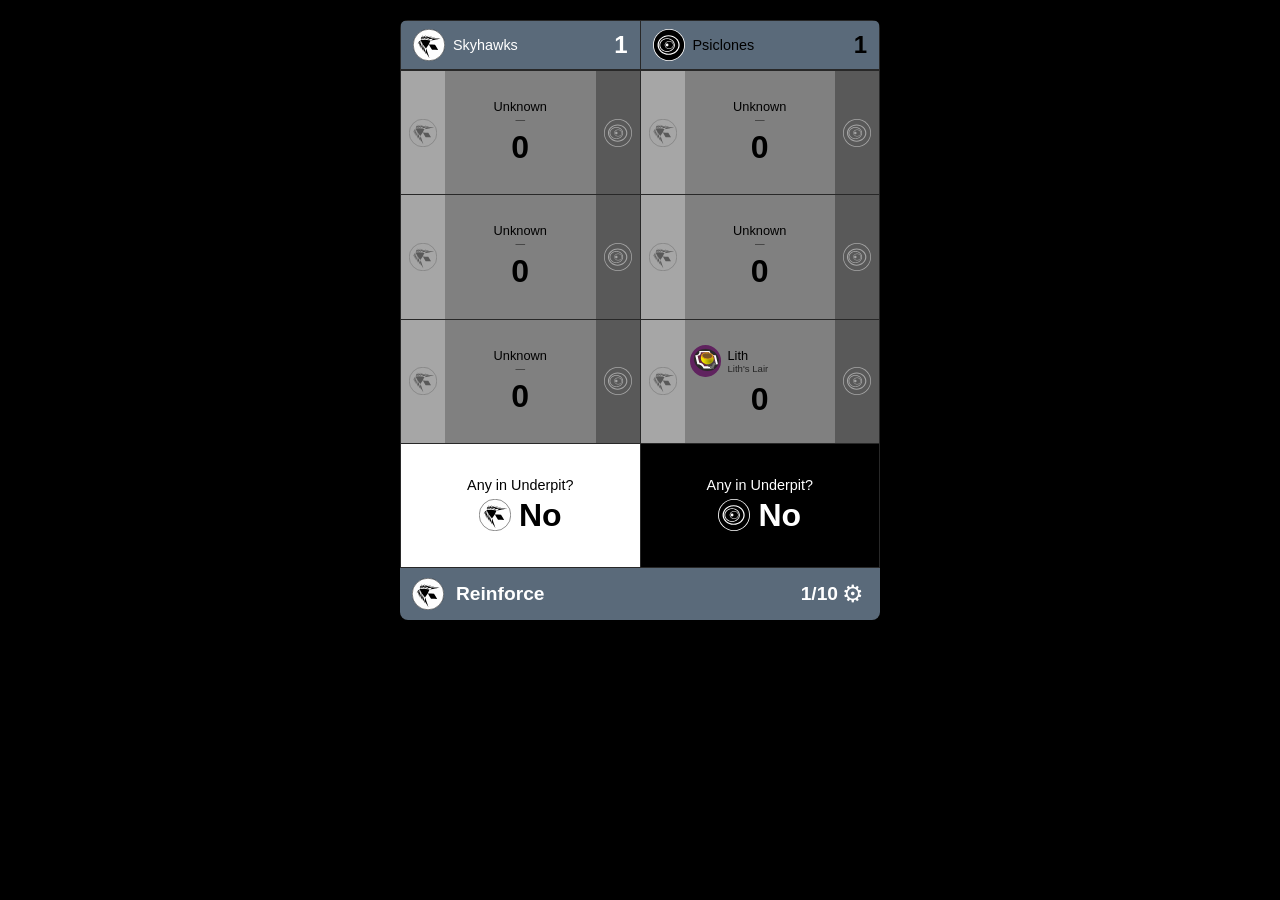
<file: web/worldspanner.html>
<!DOCTYPE html>
<html lang="en">
<head>
  <meta charset="UTF-8">
  <meta name="viewport" content="width=device-width, initial-scale=1.0">
  <title>Worldspanner</title>
  <link rel="icon" href="[data-uri]">
  <meta name="theme-color" content="#404040">
  <style>
*{box-sizing:border-box;margin:0;padding:0}.faction-header,.faction-logo,.faction-option,.slot-location,.slot-name,.tow-btn{cursor:pointer}.faction-header .faction-logo[src*=lith],.faction-info .slot-location,.faction-info .slot-name,.milestone,.scoreboard-cell,.scoreboard-name,.scoreboard-score,.slot-value{cursor:default}.amaze-logo{height:1.5rem;width:auto;object-fit:contain}:root{--bg-dark:#000;--bg-grey:#808080;--bg-white:#fff;--bg-blue-grey:#5a6a7a;--header-bg:#404040;--grid-line:#282828;--text-white:#fff;--text-black:#000;--btn-white:#fff;--btn-black:#000;--highlight:#ffff00}body,html{height:100%;font-family:-apple-system,BlinkMacSystemFont,'Segoe UI',Roboto,sans-serif;background:var(--bg-dark);color:var(--text-white);overflow:hidden;touch-action:manipulation}.app{display:flex;flex-direction:column;height:100%;max-width:480px;margin:0 auto}.header{display:flex;justify-content:space-between;align-items:center;padding:8px 12px;background:var(--bg-blue-grey);min-height:48px;cursor:pointer;flex-shrink:0;position:relative;z-index:1}.header-clickable{display:flex;align-items:center;gap:12px;flex:1;cursor:pointer;min-height:32px}.team-icon{width:32px;height:32px;object-fit:contain}.phase-name{font-size:1.2rem;font-weight:600}.round-display{font-size:1.2rem;font-weight:600;margin-left:auto}.settings-btn{background:0 0;border:none;color:inherit;font-size:1.5rem;cursor:pointer;padding:4px}.scoreboard{display:grid;grid-template-columns:1fr 1fr;gap:1px;background:var(--grid-line);padding:1px;flex-shrink:0}.grid{flex:1;display:grid;grid-template-columns:1fr 1fr;grid-template-rows:repeat(4,1fr);gap:1px;background:var(--grid-line);padding:1px;min-height:0;overflow:hidden}.slot{display:flex;flex-direction:column;align-items:center;justify-content:center;position:relative;padding:8px 4px;min-height:80px}.slot:has(.faction-logo) .faction-header{align-self:flex-start;margin-left:45px}.slot-name{font-size:.9rem;font-weight:500;text-align:center;cursor:pointer}.dropdown-arrow{font-size:.6rem;color:#999;margin-left:2px}.slot-location{font-size:.65rem;opacity:.7;text-align:center}.faction-header{display:flex;align-items:center;gap:6px}.faction-logo{height:32px;width:auto;object-fit:contain}.faction-info{display:flex;flex-direction:column;align-items:flex-start;text-align:left}.faction-info .slot-name{font-size:.8rem;text-align:left}.faction-info .slot-name .dropdown-arrow{display:none}.faction-info .slot-location{font-size:.6rem;text-align:left}.faction-header:not(:has(.faction-logo)){justify-content:center}.faction-header:not(:has(.faction-logo)) .faction-info{align-items:center;text-align:center}.faction-header:not(:has(.faction-logo)) .slot-location,.faction-header:not(:has(.faction-logo)) .slot-name{text-align:center}.milestone{position:absolute;bottom:8px;right:20%;width:20px;height:20px;background:#d4af37;color:#000;font-size:.75rem;font-weight:700;border-radius:50%;display:flex;align-items:center;justify-content:center}.milestone-left{right:auto;left:20%}.slot-value{font-size:2rem;font-weight:700;margin-top:4px}.grid-5-rows .slot{padding:4px 4px;min-height:60px}.grid-5-rows .slot-name{font-size:.8rem}.grid-5-rows .slot-location{font-size:.6rem}.grid-5-rows .slot-value{font-size:1.6rem;margin-top:2px}.grid-6-rows .slot{padding:2px 4px;min-height:50px}.grid-6-rows .slot-name{font-size:.75rem}.grid-6-rows .slot-location{font-size:.55rem}.grid-6-rows .slot-value{font-size:1.4rem;margin-top:1px}.tow-buttons{position:absolute;top:0;bottom:0;left:0;right:0;display:flex;pointer-events:none}.tow-btn{flex:0 0 44px;display:flex;align-items:center;justify-content:center;cursor:pointer;pointer-events:auto;border:none;opacity:.3}.tow-btn img{width:28px;height:28px;object-fit:contain}.tow-btn:hover{opacity:.5}.tow-btn:active{opacity:.6}.tow-btn-white{background:var(--btn-white);color:var(--text-black)}.tow-btn-black{background:var(--btn-black);color:var(--text-white);margin-left:auto}.slot-toggle{cursor:pointer}.slot-neutral{background:var(--bg-grey);color:var(--text-black)}.slot-black{background:var(--bg-dark);color:var(--text-white)}.slot-white{background:var(--bg-white);color:var(--text-black)}.slot-blank{background:var(--bg-grey)}.underpit-value{display:flex;align-items:center;gap:8px;font-size:2rem;font-weight:700;margin-top:4px}.underpit-icon{width:32px;height:32px}.modal{display:none;position:fixed;top:0;left:0;right:0;bottom:0;background:rgba(0,0,0,.8);align-items:center;justify-content:center;z-index:100}.modal.open{display:flex}.modal-content{background:#222;padding:20px;border-radius:8px;min-width:280px;max-width:90%}.modal-content h2{margin-bottom:16px;text-align:center}.setting-row{display:flex;justify-content:space-between;align-items:center;margin-bottom:12px}.setting-row label{font-size:1rem}.setting-row select{padding:8px;font-size:1rem;border-radius:4px;min-width:120px}.modal-buttons{display:flex;gap:12px;margin-top:20px}.modal-buttons button{flex:1;padding:12px;font-size:1rem;border:none;border-radius:4px;cursor:pointer}#new-game-btn{background:#c00;color:#fff}#close-faction-btn,#close-settings-btn{background:#444;color:#fff}.faction-list{display:flex;flex-direction:column;gap:8px;margin-bottom:16px}.faction-option{display:flex;align-items:center;gap:10px;padding:12px;background:#333;border-radius:4px;cursor:pointer;text-align:left}.faction-option-logo{height:32px;width:auto;object-fit:contain}.faction-option-info{display:flex;flex-direction:column}.faction-option:hover{background:#444}.faction-option .location{font-size:.8rem;opacity:.7}.header-selected{outline:3px solid var(--highlight);outline-offset:-3px}.slot-selected{outline:3px solid var(--highlight);outline-offset:-3px}.scoreboard-cell{display:flex;align-items:center;gap:8px;padding:8px 12px;background:var(--bg-blue-grey)}.scoreboard-cell.skyhawks{color:var(--text-white)}.scoreboard-cell.psiclones{color:var(--text-black)}.scoreboard-icon{width:32px;height:32px;object-fit:contain}.scoreboard-name{font-size:.9rem;font-weight:500}.scoreboard-score{font-size:1.5rem;font-weight:700;margin-left:auto}.map-view{display:none;flex-direction:column;background:var(--bg-dark)}.map-view.active{display:flex}.map-header{display:flex;justify-content:space-between;align-items:center;padding:8px 12px;background:var(--header-bg);color:var(--text-white)}.map-header h2{font-size:1rem;margin:0}.map-back-btn,.map-shuffle-btn{padding:8px 12px;border:none;border-radius:4px;font-size:.9rem;cursor:pointer;min-width:44px;min-height:44px}.map-back-btn{background:var(--bg-grey);color:var(--text-white)}.map-shuffle-btn{background:var(--btn-white);color:var(--text-black)}.map-container{flex:0 0 auto;position:relative;display:flex;justify-content:center;align-items:center;padding:8px}.map-svg-wrapper{max-width:100%;max-height:100%;display:flex;justify-content:center;align-items:center}.map-svg-wrapper svg{max-width:100%;max-height:100%}.map-markers{position:absolute;top:0;left:0;width:100%;height:100%;pointer-events:none}.platter-marker{position:absolute;pointer-events:none}.map-legend{flex:0 0 auto;padding:8px 12px;background:var(--bg-grey);color:var(--text-white);font-size:.75rem}.legend-section{margin-bottom:8px}.legend-section h3{font-size:.8rem;margin:0 0 4px 0;color:#ccc}.legend-grid{display:grid;grid-template-columns:repeat(3,1fr);gap:4px}.legend-item{display:flex;align-items:center;gap:4px;padding:2px 4px;background:rgba(255,255,255,.1);border-radius:2px}.legend-key{font-weight:700;min-width:20px}body.map-active .grid,body.map-active .header,body.map-active .scoreboard{display:none}body.map-active .app{height:auto;max-height:none}body.map-active .map-view{display:flex}.setting-btn{width:100%;padding:10px;border:none;border-radius:4px;background:var(--btn-white);color:var(--text-black);font-size:.9rem;cursor:pointer}#view-map-row{display:none}body[data-faction-count="5"] #view-map-row{display:block}@media (min-width:480px){.app{margin-top:20px;border-radius:8px;overflow:hidden;box-shadow:0 4px 20px rgba(0,0,0,.5);height:calc(100% - 40px);max-height:600px}}
  </style>
</head>
<body>
  <div class="app">
    <div class="scoreboard" id="scoreboard"></div>

    <main class="grid" id="grid"></main>

    <header class="header" id="header">
      <div class="header-clickable" id="header-clickable" title="Click to advance phase">
        <img class="team-icon" id="team-icon" src="[data-uri]" alt="Team">
        <span class="phase-name" id="phase-name">Reinforce</span>
        <span class="round-display" id="round-display">1/10</span>
      </div>
      <button class="settings-btn" id="settings-btn" title="Open settings">⚙</button>
    </header>

    <div class="modal" id="settings-modal">
      <div class="modal-content">
        <h2>Settings</h2>
        <div class="setting-row">
          <label for="phase-select">Phase:</label>
          <select id="phase-select"></select>
        </div>
        <div class="setting-row">
          <label for="round-select">Round:</label>
          <select id="round-select"></select>
        </div>
        <div class="setting-row">
          <label for="end-round-select">End Round:</label>
          <select id="end-round-select"></select>
        </div>
        <div class="setting-row">
          <label for="faction-count-select">Factions:</label>
          <select id="faction-count-select"></select>
        </div>
        <div class="setting-row">
          <label for="hide-underpit-icons">Hide Underpit Icons:</label>
          <input type="checkbox" id="hide-underpit-icons">
        </div>
        <div class="setting-row">
          <label for="hide-faction-logos">Hide Faction Logos:</label>
          <input type="checkbox" id="hide-faction-logos">
        </div>
        <div class="setting-row" id="view-map-row">
          <button id="view-map-btn" class="setting-btn">View Map</button>
        </div>
        <div class="modal-buttons">
          <button id="new-game-btn">New Game</button>
          <button id="close-settings-btn">Close</button>
        </div>
      </div>
    </div>

    <div class="modal" id="faction-modal">
      <div class="modal-content">
        <h2>Select Faction</h2>
        <div class="faction-list" id="faction-list"></div>
        <button id="close-faction-btn">Cancel</button>
      </div>
    </div>

    <div class="map-view" id="map-view">
      <div class="map-header">
        <button class="map-back-btn" id="map-back-btn">← Back</button>
        <h2>Random Map</h2>
        <button class="map-shuffle-btn" id="map-shuffle-btn">Shuffle</button>
      </div>
      <div class="map-container" id="map-container">
        <div class="map-svg-wrapper" id="map-svg-wrapper">

<svg
   width="101.07923mm"
   height="93.032768mm"
   viewBox="0 0 101.07923 93.032768"
   version="1.1"
   id="svg1"
   xml:space="preserve"
   xmlns="http://www.w3.org/2000/svg"
   xmlns:svg="http://www.w3.org/2000/svg"><defs
     id="defs1" /><g
     id="layer2"
     style="opacity:1"
     transform="translate(-52.646706,-38.437072)"><g
       id="g1522"
       transform="translate(-59.968992,19.333374)"><g
         id="g1521"><path
           id="path1359"
           style="fill:#2ca02c;fill-opacity:1;stroke:#214700;stroke-width:0.512056;stroke-linecap:round;stroke-dasharray:none;stroke-opacity:1"
           d="m 160.5135,29.067961 -1.41956,2.446879 0.0103,0.01809 -2.74919,-0.0062 -1.41955,2.447396 1.40818,2.45153 -1.06143,1.829862 -2.74712,-0.0062 -0.005,0.0093 -1.40921,-2.45308 1.41386,-2.438095 -1.40921,-2.45308 -2.82929,-0.0057 -1.41955,2.446879 -2.82877,-0.0062 -1.41955,2.447396 1.40922,2.45308 h 0.0207 l -1.37976,2.377632 1.40973,2.453081 2.82722,0.0062 1.39785,2.432926 h 0.0346 l -1.4149,2.438611 0.005,0.0093 -2.82877,-0.0062 -1.40457,-2.443779 -2.82876,-0.0062 -1.41956,2.447396 1.4087,2.45308 -1.41955,2.446879 1.40974,2.45308 2.82876,0.0057 0.0103,-0.01757 1.36942,2.383834 2.82929,0.0057 1.41903,-2.445329 2.23501,0.0047 1.04696,1.822111 h 0.0103 l -1.41955,2.446879 -2.81844,-0.0057 -1.42006,2.446879 1.40973,2.45308 2.82877,0.0062 1.40921,2.453081 2.82929,0.0057 1.41955,-2.446879 -0.0103,-0.01809 2.74919,0.0062 1.41955,-2.447396 -1.40818,-2.451529 1.06143,-1.829863 2.74764,0.0062 0.005,-0.0093 1.40921,2.453081 -1.41438,2.438094 1.40922,2.45308 2.82928,0.0057 1.41955,-2.446879 2.82929,0.0062 1.41955,-2.447396 -1.40922,-2.453081 h -0.0212 l 1.38028,-2.377632 -1.40973,-2.45308 -2.82722,-0.0062 -1.39785,-2.432926 h -0.0351 l 1.4149,-2.438611 -0.005,-0.0093 2.82877,0.0062 1.40456,2.443778 2.82929,0.0062 1.41955,-2.447396 -1.40922,-2.45308 1.41955,-2.446879 -1.40921,-2.45308 -2.82929,-0.0057 -0.0103,0.01757 -1.36891,-2.383833 -2.82929,-0.0057 -1.41903,2.445329 -2.23552,-0.0047 -1.04697,-1.822111 h -0.0103 l 1.41955,-2.446879 2.81843,0.0057 1.42007,-2.446879 -1.40974,-2.45308 -2.82876,-0.0062 -1.40922,-2.45308 z" /><path
           id="path1511"
           style="fill:#2ca02c;fill-opacity:1;stroke:#214700;stroke-width:0.512056;stroke-linecap:round;stroke-dasharray:none;stroke-opacity:1"
           d="m 127.01672,90.147242 2.82883,0.006 0.0105,-0.0179 1.36923,2.38398 2.82928,0.006 1.41896,-2.44531 2.11542,0.004 1.36819,2.38218 0.0108,-7e-4 -1.41971,2.44702 -2.81838,-0.005 -1.4198,2.44696 1.4097,2.453085 2.82884,0.006 1.40902,2.452893 2.82928,0.006 1.41971,-2.447023 -0.0103,-0.0179 2.74898,0.006 1.41984,-2.447235 -1.40825,-2.451539 1.40815,-2.426991 -0.0173,-0.03 2.81935,0.006 0.005,-0.009 1.40919,2.45279 -1.41453,2.43804 1.40902,2.452865 2.82928,0.006 1.42045,-2.446294 2.82884,0.006 1.41985,-2.44724 -1.40919,-2.45278 -0.0204,-1.11e-4 1.37978,-2.377849 -1.40945,-2.453232 -2.82723,-0.006 -1.11317,-1.93808 1.05419,-1.81792 -0.005,-0.009 2.82884,0.006 1.40402,2.443839 2.82909,0.006 1.41985,-2.447239 -1.40919,-2.45279 1.41971,-2.44701 -1.40945,-2.45324 -2.82884,-0.006 -0.0105,0.0179 -1.36939,-2.38386 -2.82929,-0.006 -1.41879,2.4454 -2.11541,-0.004 -1.36863,-2.38253 -0.0103,-1.7e-4 1.41972,-2.44702 2.81864,0.006 1.41972,-2.447017 -1.40945,-2.453232 -2.82883,-0.0059 -1.40945,-2.453236 -2.82929,-0.0057 -1.4198,2.446971 0.0106,0.01836 -2.74923,-0.0065 -1.41958,2.447387 1.40841,2.451447 -1.40806,2.42703 0.0176,0.0304 -2.81935,-0.006 -0.005,0.009 -1.40918,-2.45279 1.41409,-2.438276 -1.40945,-2.453236 -2.82928,-0.0057 -1.41981,2.446971 -2.82883,-0.0059 -1.4198,2.446961 1.40971,2.45309 0.0204,10e-5 -1.38,2.37742 1.40971,2.45309 2.82723,0.006 1.11369,1.93837 -1.05455,1.81773 0.005,0.009 -2.82883,-0.006 -1.40428,-2.44368 -2.8291,-0.006 -1.41958,2.4474 1.40901,2.45287 -1.41981,2.44697 z" /><path
           id="path1517"
           style="fill:#2ca02c;fill-opacity:1;stroke:#214700;stroke-width:0.512056;stroke-linecap:round;stroke-dasharray:none;stroke-opacity:1"
           d="m 178.6773,95.522544 1.41961,-2.44684 -0.0102,-0.018 2.7492,0.006 1.41984,-2.44723 -1.40822,-2.45151 1.06118,-1.83002 2.74712,0.006 0.005,-0.01 1.40932,2.45302 -1.41352,2.4383 1.40923,2.45306 2.82929,0.006 1.41962,-2.44686 2.82877,0.006 1.41984,-2.44723 -1.40933,-2.45301 -0.0207,-3e-5 1.37969,-2.37769 -1.40946,-2.45323 -2.82722,-0.006 -1.39776,-2.43299 -0.0346,-1e-5 1.41487,-2.43863 -0.005,-0.009 2.82877,0.006 1.40414,2.44403 2.82876,0.006 1.41984,-2.44723 -1.40834,-2.4533 1.41961,-2.44684 -1.40944,-2.45324 -2.82876,-0.006 -0.0103,0.0176 -1.36939,-2.38385 -2.82928,-0.006 -1.41881,2.44545 -2.23501,-0.005 -1.04727,-1.82192 -0.0103,-1.7e-4 1.41962,-2.44685 2.81844,0.006 1.41974,-2.44707 -1.40945,-2.45324 -2.82877,-0.006 -1.40932,-2.453014 -2.82929,-0.006 -1.41962,2.446845 0.0102,0.0181 -2.74918,-0.006 -1.41984,2.44724 1.40838,2.45141 -1.06116,1.83 -2.74765,-0.006 -0.005,0.009 -1.40932,-2.45302 1.41452,-2.43801 -1.40932,-2.453026 -2.82929,-0.006 -1.41953,2.446894 -2.82929,-0.006 -1.41958,2.44739 1.40924,2.45306 h 0.0212 l -1.38024,2.37765 1.40971,2.45308 2.82723,0.006 1.39784,2.43293 0.0351,-4e-5 -1.41487,2.43863 0.005,0.009 -2.82877,-0.006 -1.40457,-2.44378 -2.82929,-0.006 -1.41958,2.44739 1.40923,2.45307 -1.41961,2.44684 1.40924,2.45307 2.82929,0.006 0.0103,-0.0176 1.3689,2.38383 2.82929,0.006 1.41882,-2.44546 2.23552,0.005 1.04692,1.82213 0.0103,1.7e-4 -1.41961,2.44684 -2.81843,-0.006 -1.41975,2.44707 1.40972,2.45309 2.82876,0.006 1.40923,2.45308 z" /></g><g
         id="g1520"
         style="stroke:#1a4119;stroke-opacity:1"><path
           id="path1344"
           style="fill:#7a4d30;fill-opacity:1;stroke:#1a4119;stroke-width:0.512056;stroke-linecap:round;stroke-dasharray:none;stroke-opacity:1"
           d="m 143.65426,19.36007 -1.41989,2.447294 1.40954,2.452838 2.82906,0.0059 0.003,-0.0059 1.39697,2.431402 -1.40732,2.425119 1.40954,2.453207 2.82906,0.0059 0.0196,-0.034 1.38219,2.405163 -1.40695,2.425489 1.40954,2.453207 2.82906,0.0059 1.41989,-2.447294 -1.40363,-2.443229 1.38182,-2.38151 0.006,0.01035 2.82943,0.0059 1.41952,-2.446925 -1.40363,-2.443228 1.40733,-2.425489 2.81169,0.0059 1.41989,-2.446924 -1.40954,-2.453207 -2.82906,-0.0059 -1.41989,2.447294 -2.81169,-0.0059 -0.003,0.0045 -1.40178,-2.439902 -2.82906,-0.0059 -1.41989,2.447293 -2.81354,-0.0059 -0.003,0.0056 -1.40252,-2.44101 z" /><path
           id="path1500"
           style="fill:#7a4d30;fill-opacity:1;stroke:#1a4119;stroke-width:0.512056;stroke-linecap:round;stroke-dasharray:none;stroke-opacity:1"
           d="m 175.05956,21.178654 -2.82936,-0.006 -1.41945,2.447117 1.40942,2.452987 0.007,-5e-6 -1.40717,2.425517 -2.80387,-0.0062 -1.41977,2.447302 1.40942,2.452988 0.0392,-3.5e-5 -1.39184,2.399594 -2.80401,-0.0057 -1.41977,2.447301 1.40942,2.452988 2.82936,0.006 1.41409,-2.437191 2.75336,0.0059 -0.006,0.0102 1.4096,2.453309 2.82886,0.0059 1.41409,-2.43719 2.80419,0.006 1.40074,2.437944 2.82904,0.0062 1.41977,-2.447301 -1.40942,-2.452988 -2.82936,-0.006 -1.40074,-2.437943 -0.005,-1.75e-4 1.41213,-2.43393 -1.40942,-2.452987 -2.82937,-0.006 -1.40165,-2.439545 -0.007,-1.44e-4 1.41271,-2.435122 z" /><path
           id="path1502"
           style="fill:#7a4d30;fill-opacity:1;stroke:#1a4119;stroke-width:0.512056;stroke-linecap:round;stroke-dasharray:none;stroke-opacity:1"
           d="m 189.14594,50.401579 -1.40947,-2.453306 -2.82899,-0.0057 -1.41964,2.447088 0.003,0.0059 -2.80414,-0.0059 -1.39656,-2.431337 -2.82931,-0.0059 -1.41964,2.447088 0.0196,0.03397 -2.77402,-0.0056 -1.39706,-2.431201 -2.82931,-0.0059 -1.41964,2.447088 1.40947,2.453308 2.81771,0.006 1.37154,2.387447 -0.0119,-1.52e-4 -1.41982,2.44741 1.40934,2.452801 2.81771,0.006 1.39687,2.431523 -1.41095,2.432043 1.40915,2.453123 2.82931,0.0059 1.41964,-2.447088 -1.40947,-2.453307 1.41095,-2.432043 -0.002,-0.0047 2.81391,0.006 1.41964,-2.447087 -1.40948,-2.453306 1.41188,-2.433645 -0.003,-0.0057 2.81524,0.0059 z" /><path
           id="path1506"
           style="fill:#7a4d30;fill-opacity:1;stroke:#1a4119;stroke-width:0.512056;stroke-linecap:round;stroke-dasharray:none;stroke-opacity:1"
           d="m 139.63931,74.165925 2.82936,0.006 1.41945,-2.447117 -1.40942,-2.452988 -0.007,6e-6 1.40717,-2.425517 2.80388,0.0062 1.41977,-2.447302 -1.40942,-2.452988 -0.0392,3.5e-5 1.39183,-2.399594 2.80402,0.0057 1.41976,-2.4473 -1.40942,-2.452988 -2.82936,-0.006 -1.41408,2.437191 -2.75336,-0.0059 0.006,-0.0102 -1.40961,-2.453309 -2.82886,-0.0059 -1.41408,2.43719 -2.8042,-0.006 -1.40073,-2.437944 -2.82905,-0.0062 -1.41976,2.447302 1.40942,2.452988 2.82936,0.006 1.40073,2.437943 0.005,1.75e-4 -1.41212,2.43393 1.40942,2.452987 2.82936,0.006 1.40166,2.439546 0.007,1.44e-4 -1.41272,2.435122 z" /><path
           id="path1508"
           style="fill:#7a4d30;fill-opacity:1;stroke:#1a4119;stroke-width:0.512056;stroke-linecap:round;stroke-dasharray:none;stroke-opacity:1"
           d="m 125.79117,45.543406 1.40947,2.453306 2.82899,0.0057 1.41964,-2.447088 -0.003,-0.0059 2.80415,0.0059 1.39655,2.431338 2.82931,0.0059 1.41964,-2.447088 -0.0197,-0.03397 2.77403,0.0056 1.39706,2.431201 2.82931,0.0059 1.41964,-2.447088 -1.40948,-2.453307 -2.81771,-0.006 -1.37154,-2.387447 0.0119,1.52e-4 1.41983,-2.447409 -1.40934,-2.452802 -2.81771,-0.006 -1.39688,-2.431523 1.41096,-2.432043 -1.40916,-2.453123 -2.82931,-0.0059 -1.41964,2.447088 1.40948,2.453307 -1.41096,2.432043 0.002,0.0047 -2.8139,-0.006 -1.41964,2.447087 1.40947,2.453306 -1.41188,2.433645 0.003,0.0057 -2.81523,-0.0059 z" /><path
           id="path1510"
           style="fill:#7a4d30;fill-opacity:1;stroke:#1a4119;stroke-width:0.512056;stroke-linecap:round;stroke-dasharray:none;stroke-opacity:1"
           d="m 127.03906,109.60171 2.82936,0.006 1.41969,-2.44698 -1.40942,-2.45299 -0.007,3.7e-4 1.40718,-2.42551 2.80387,0.006 1.41985,-2.447263 -1.40942,-2.452985 -0.0392,-1e-5 1.39187,-2.39958 2.804,0.006 1.41985,-2.44725 -1.40942,-2.45299 -2.82936,-0.006 -1.41405,2.43722 -2.75336,-0.006 0.006,-0.0104 -1.40961,-2.4533 -2.82886,-0.006 -1.41405,2.43721 -2.8042,-0.006 -1.40073,-2.43795 -2.82905,-0.006 -1.41976,2.44731 1.40942,2.45299 2.82936,0.006 1.40074,2.43794 0.005,3.3e-4 -1.41215,2.433905 1.40942,2.452993 2.82936,0.006 1.40166,2.43955 0.006,-1.6e-4 -1.41272,2.43512 z" /><path
           id="path1512"
           style="fill:#7a4d30;fill-opacity:1;stroke:#1a4119;stroke-width:0.512056;stroke-linecap:round;stroke-dasharray:none;stroke-opacity:1"
           d="m 112.91135,81.49464 1.40948,2.4533 2.82899,0.006 1.41964,-2.44709 -0.003,-0.007 2.80414,0.006 1.39657,2.43132 2.82931,0.006 1.41964,-2.44709 -0.0196,-0.034 2.77403,0.006 1.39706,2.4312 2.82931,0.006 1.41964,-2.44709 -1.40948,-2.45329 -2.81772,-0.006 -1.37156,-2.38743 0.0119,-4e-5 1.41982,-2.44741 -1.40932,-2.45282 -2.81771,-0.006 -1.3969,-2.431495 1.41096,-2.432045 -1.40915,-2.453121 -2.82931,-0.0059 -1.41964,2.447088 1.40948,2.453301 -1.41096,2.432042 0.002,0.005 -2.8139,-0.006 -1.41964,2.44709 1.40948,2.4533 -1.41187,2.43364 0.003,0.007 -2.81523,-0.006 z" /><path
           id="path1515"
           style="fill:#7a4d30;fill-opacity:1;stroke:#1a4119;stroke-width:0.512056;stroke-linecap:round;stroke-dasharray:none;stroke-opacity:1"
           d="m 158.64603,111.87985 1.41988,-2.44729 -1.4093,-2.45298 -2.82906,-0.006 -0.004,0.006 -1.39696,-2.43141 1.40714,-2.42523 -1.40947,-2.453265 -2.82906,-0.006 -0.0196,0.0341 -1.38216,-2.405175 1.4072,-2.42535 -1.40947,-2.45325 -2.82905,-0.006 -1.41988,2.44731 1.40366,2.44321 -1.38188,2.381475 -0.006,-0.0103 -2.82943,-0.006 -1.41962,2.446875 1.40366,2.44321 -1.4073,2.4255 -2.81169,-0.006 -1.41972,2.44702 1.40955,2.45321 2.82906,0.006 1.41988,-2.4473 2.81169,0.006 0.003,-0.004 1.40175,2.43991 2.82906,0.006 1.41988,-2.4473 2.81354,0.006 0.003,-0.005 1.40251,2.44101 z" /><path
           id="path1516"
           style="fill:#7a4d30;fill-opacity:1;stroke:#1a4119;stroke-width:0.512056;stroke-linecap:round;stroke-dasharray:none;stroke-opacity:1"
           d="m 195.5361,105.23058 1.41987,-2.4473 -1.4093,-2.45298 -2.82906,-0.006 -0.003,0.006 -1.39696,-2.431403 1.40713,-2.42522 -1.40947,-2.45326 -2.82906,-0.006 -0.0196,0.0339 -1.38216,-2.40518 1.4072,-2.42535 -1.40945,-2.45325 -2.82906,-0.006 -1.41989,2.44731 1.40367,2.44321 -1.38187,2.38148 -0.006,-0.0104 -2.82942,-0.006 -1.41963,2.44686 1.40366,2.44321 -1.4073,2.425503 -2.81169,-0.006 -1.41971,2.44702 1.40954,2.45321 2.82907,0.006 1.41988,-2.44731 2.81168,0.006 0.003,-0.004 1.40175,2.43991 2.82906,0.006 1.41988,-2.4473 2.81354,0.006 0.003,-0.005 1.40252,2.44101 z" /><path
           id="path1518"
           style="fill:#7a4d30;fill-opacity:1;stroke:#1a4119;stroke-width:0.512056;stroke-linecap:round;stroke-dasharray:none;stroke-opacity:1"
           d="m 164.03147,102.71232 2.82936,0.006 1.41969,-2.44697 -1.40942,-2.45298 -0.008,-9.1e-4 1.40727,-2.42545 2.80387,0.006 1.41985,-2.44725 -1.40942,-2.45299 -0.0393,-3e-5 1.39221,-2.39938 2.80402,0.006 1.41985,-2.44725 -1.40943,-2.45299 -2.82935,-0.006 -1.41405,2.43722 -2.75336,-0.006 0.006,-0.0103 -1.40961,-2.4533 -2.82887,-0.006 -1.41405,2.43721 -2.80419,-0.006 -1.40073,-2.43795 -2.82904,-0.006 -1.41977,2.44731 1.40942,2.45299 2.82936,0.006 1.40075,2.43794 0.005,7.7e-4 -1.41216,2.43392 1.40943,2.45299 2.82936,0.006 1.40166,2.43955 0.008,9e-4 -1.41281,2.43505 z" /><path
           id="path1519"
           style="fill:#7a4d30;fill-opacity:1;stroke:#1a4119;stroke-width:0.512056;stroke-linecap:round;stroke-dasharray:none;stroke-opacity:1"
           d="m 199.41311,49.824321 -2.82935,-0.006 -1.41969,2.446977 1.40933,2.453042 0.007,4.02e-4 -1.40727,2.425457 -2.80387,-0.006 -1.41985,2.447254 1.40933,2.453024 0.0393,-6e-5 -1.39221,2.39938 -2.80401,-0.006 -1.41985,2.44725 1.40934,2.45304 2.82935,0.006 1.41406,-2.43722 2.75337,0.006 -0.006,0.0103 1.40952,2.45335 2.82887,0.006 1.41405,-2.43721 2.80418,0.006 1.40065,2.43798 2.82905,0.006 1.41985,-2.44724 -1.40933,-2.45304 -2.82937,-0.006 -1.40064,-2.43799 -0.005,-7.7e-4 1.41215,-2.433917 -1.40934,-2.453042 -2.82935,-0.006 -1.40159,-2.439607 -0.007,-4.02e-4 1.41281,-2.435069 z" /><path
           id="path1520"
           style="fill:#7a4d30;fill-opacity:1;stroke:#1a4119;stroke-width:0.512056;stroke-linecap:round;stroke-dasharray:none;stroke-opacity:1"
           d="m 213.3993,79.047247 -1.40948,-2.4533 -2.82899,-0.006 -1.41973,2.44704 0.003,0.006 -2.80414,-0.006 -1.39674,-2.43123 -2.82932,-0.006 -1.41973,2.44703 0.0197,0.034 -2.77402,-0.006 -1.39682,-2.43134 -2.82931,-0.006 -1.41972,2.44703 1.40949,2.45331 2.81771,0.006 1.37149,2.38748 -0.0119,5e-5 -1.41991,2.44735 1.40924,2.45287 2.81771,0.006 1.39689,2.4315 -1.41104,2.432 1.40932,2.45302 2.82932,0.006 1.41973,-2.44704 -1.40949,-2.4533 1.41104,-2.43199 -0.002,-0.005 2.8139,0.006 1.41973,-2.44704 -1.40949,-2.4533 1.41197,-2.4336 -0.003,-0.005 2.81523,0.006 z" /><path
           id="path1504"
           style="fill:#7a4d30;fill-opacity:1;stroke:#1a4119;stroke-width:0.512056;stroke-linecap:round;stroke-dasharray:none;stroke-opacity:1"
           d="m 171.28271,76.584519 1.41989,-2.447294 -1.40954,-2.452838 -2.82906,-0.0059 -0.003,0.0059 -1.39698,-2.431402 1.40732,-2.425119 -1.40954,-2.453207 -2.82906,-0.0059 -0.0196,0.034 -1.38219,-2.405163 1.40695,-2.425489 -1.40954,-2.453207 -2.82906,-0.0059 -1.41989,2.447294 1.40363,2.443229 -1.38182,2.38151 -0.006,-0.01035 -2.82943,-0.0059 -1.41952,2.446925 1.40363,2.443228 -1.40733,2.425489 -2.81168,-0.0059 -1.41989,2.446924 1.40954,2.453207 2.82906,0.0059 1.41989,-2.447294 2.81168,0.0059 0.003,-0.0045 1.40179,2.439902 2.82906,0.0059 1.41988,-2.447293 2.81354,0.0059 0.003,-0.0056 1.40252,2.44101 z" /></g></g></g><g
     id="layer1"
     style="display:inline;opacity:1"
     transform="rotate(0.53906566,3915.7325,-5403.818)"><g
       id="g1534"
       transform="rotate(8,8.1271456,-568.14962)"><circle
         style="fill:#2ad4ff;stroke:none;stroke-width:0.716;stroke-linecap:round;stroke-dasharray:none;stroke-opacity:1"
         id="path1316"
         cx="173.57544"
         cy="76.269485"
         r="2.7287492"
         transform="rotate(-9.5184918)" /><text
         xml:space="preserve"
         style="font-style:normal;font-variant:normal;font-weight:normal;font-stretch:normal;font-size:3.87202px;line-height:1.1;font-family:Krungthep;-inkscape-font-specification:'Krungthep, Normal';font-variant-ligatures:normal;font-variant-caps:normal;font-variant-numeric:oldstyle-nums;text-align:center;letter-spacing:-0.77392px;word-spacing:0.794247px;writing-mode:lr-tb;direction:ltr;text-anchor:middle;fill:#000000;stroke:none;stroke-width:0.392933;stroke-linecap:round;stroke-dasharray:none;stroke-opacity:1"
         x="173.62262"
         y="77.634033"
         id="text1316"
         transform="rotate(-9.5184918)"><tspan
           id="tspan1316"
           style="font-style:normal;font-variant:normal;font-weight:normal;font-stretch:normal;font-size:3.87202px;font-family:Krungthep;-inkscape-font-specification:'Krungthep, Normal';font-variant-ligatures:normal;font-variant-caps:normal;font-variant-numeric:oldstyle-nums;fill:#000000;stroke-width:0.392933"
           x="173.23566"
           y="77.634033">A</tspan></text></g><g
       id="g1525"
       transform="rotate(8,-4.9549444,-586.3549)"><circle
         style="fill:#d4aa00;stroke:none;stroke-width:0.716;stroke-linecap:round;stroke-dasharray:none;stroke-opacity:1"
         id="circle1316"
         cx="155.29546"
         cy="66.121956"
         r="2.7287492"
         transform="rotate(-9.5184918)" /><text
         xml:space="preserve"
         style="font-style:normal;font-variant:normal;font-weight:normal;font-stretch:normal;font-size:3.87202px;line-height:1.1;font-family:Krungthep;-inkscape-font-specification:'Krungthep, Normal';font-variant-ligatures:normal;font-variant-caps:normal;font-variant-numeric:oldstyle-nums;text-align:center;letter-spacing:-0.404813px;word-spacing:0.794247px;writing-mode:lr-tb;direction:ltr;text-anchor:middle;fill:#000000;stroke:none;stroke-width:0.392933;stroke-linecap:round;stroke-dasharray:none;stroke-opacity:1"
         x="155.22203"
         y="67.526703"
         id="text1317"
         transform="rotate(-9.5184918)"><tspan
           id="tspan1317"
           style="font-style:normal;font-variant:normal;font-weight:normal;font-stretch:normal;font-size:3.87202px;font-family:Krungthep;-inkscape-font-specification:'Krungthep, Normal';font-variant-ligatures:normal;font-variant-caps:normal;font-variant-numeric:oldstyle-nums;letter-spacing:-0.404813px;fill:#000000;stroke-width:0.392933"
           x="155.01962"
           y="67.526703">12</tspan></text></g><g
       id="g1524"
       transform="rotate(8,22.184876,-594.67574)"><circle
         style="fill:#d4aa00;stroke:none;stroke-width:0.716;stroke-linecap:round;stroke-dasharray:none;stroke-opacity:1"
         id="circle1317"
         cx="173.23436"
         cy="58.044003"
         r="2.7287492"
         transform="rotate(-9.5184918)" /><text
         xml:space="preserve"
         style="font-style:normal;font-variant:normal;font-weight:normal;font-stretch:normal;font-size:3.87202px;line-height:1.1;font-family:Krungthep;-inkscape-font-specification:'Krungthep, Normal';font-variant-ligatures:normal;font-variant-caps:normal;font-variant-numeric:oldstyle-nums;text-align:center;letter-spacing:-0.77392px;word-spacing:0.794247px;writing-mode:lr-tb;direction:ltr;text-anchor:middle;fill:#000000;stroke:none;stroke-width:0.392933;stroke-linecap:round;stroke-dasharray:none;stroke-opacity:1"
         x="173.28152"
         y="59.40855"
         id="text1318"
         transform="rotate(-9.5184918)"><tspan
           id="tspan1318"
           style="font-style:normal;font-variant:normal;font-weight:normal;font-stretch:normal;font-size:3.87202px;font-family:Krungthep;-inkscape-font-specification:'Krungthep, Normal';font-variant-ligatures:normal;font-variant-caps:normal;font-variant-numeric:oldstyle-nums;fill:#000000;stroke-width:0.392933"
           x="172.89456"
           y="59.40855">1</tspan></text></g><g
       id="g1523"
       transform="rotate(8,40.850336,-593.22034)"><circle
         style="fill:#d4aa00;stroke:none;stroke-width:0.716;stroke-linecap:round;stroke-dasharray:none;stroke-opacity:1"
         id="circle1318"
         cx="192.707"
         cy="66.150375"
         r="2.7287492"
         transform="rotate(-9.5184918)" /><text
         xml:space="preserve"
         style="font-style:normal;font-variant:normal;font-weight:normal;font-stretch:normal;font-size:3.87202px;line-height:1.1;font-family:Krungthep;-inkscape-font-specification:'Krungthep, Normal';font-variant-ligatures:normal;font-variant-caps:normal;font-variant-numeric:oldstyle-nums;text-align:center;letter-spacing:-0.77392px;word-spacing:0.794247px;writing-mode:lr-tb;direction:ltr;text-anchor:middle;fill:#000000;stroke:none;stroke-width:0.392933;stroke-linecap:round;stroke-dasharray:none;stroke-opacity:1"
         x="192.75417"
         y="67.514923"
         id="text1319"
         transform="rotate(-9.5184918)"><tspan
           id="tspan1332"
           x="192.3672"
           y="67.514923">2</tspan></text></g><g
       id="g1537"
       transform="rotate(8,34.832366,-561.22804)"><circle
         style="fill:#d4aa00;stroke:none;stroke-width:0.716;stroke-linecap:round;stroke-dasharray:none;stroke-opacity:1"
         id="circle1319"
         cx="192.40346"
         cy="87.534859"
         r="2.7287492"
         transform="rotate(-9.5184918)" /><text
         xml:space="preserve"
         style="font-style:normal;font-variant:normal;font-weight:normal;font-stretch:normal;font-size:3.87202px;line-height:1.1;font-family:Krungthep;-inkscape-font-specification:'Krungthep, Normal';font-variant-ligatures:normal;font-variant-caps:normal;font-variant-numeric:oldstyle-nums;text-align:center;letter-spacing:-0.77392px;word-spacing:0.794247px;writing-mode:lr-tb;direction:ltr;text-anchor:middle;fill:#000000;stroke:none;stroke-width:0.392933;stroke-linecap:round;stroke-dasharray:none;stroke-opacity:1"
         x="192.45062"
         y="88.899406"
         id="text1320"
         transform="rotate(-9.5184918)"><tspan
           id="tspan1333"
           x="192.06366"
           y="88.899406">3</tspan></text></g><g
       id="g1526"
       transform="rotate(8,63.212856,-553.71918)"><circle
         style="fill:#d4aa00;stroke:none;stroke-width:0.716;stroke-linecap:round;stroke-dasharray:none;stroke-opacity:1"
         id="circle1320"
         cx="210.99541"
         cy="97.644684"
         r="2.7287492"
         transform="rotate(-9.5184918)" /><text
         xml:space="preserve"
         style="font-style:normal;font-variant:normal;font-weight:normal;font-stretch:normal;font-size:3.87202px;line-height:1.1;font-family:Krungthep;-inkscape-font-specification:'Krungthep, Normal';font-variant-ligatures:normal;font-variant-caps:normal;font-variant-numeric:oldstyle-nums;text-align:center;letter-spacing:-0.77392px;word-spacing:0.794247px;writing-mode:lr-tb;direction:ltr;text-anchor:middle;fill:#000000;stroke:none;stroke-width:0.392933;stroke-linecap:round;stroke-dasharray:none;stroke-opacity:1"
         x="211.04257"
         y="99.009231"
         id="text1321"
         transform="rotate(-9.5184918)"><tspan
           id="tspan1334"
           x="210.65561"
           y="99.009231">4</tspan></text></g><g
       id="g1527"
       transform="rotate(8,48.660706,-525.38418)"><circle
         style="fill:#d4aa00;stroke:none;stroke-width:0.716;stroke-linecap:round;stroke-dasharray:none;stroke-opacity:1"
         id="circle1321"
         cx="210.99541"
         cy="118.45139"
         r="2.7287492"
         transform="rotate(-9.5184918)" /><text
         xml:space="preserve"
         style="font-style:normal;font-variant:normal;font-weight:normal;font-stretch:normal;font-size:3.87202px;line-height:1.1;font-family:Krungthep;-inkscape-font-specification:'Krungthep, Normal';font-variant-ligatures:normal;font-variant-caps:normal;font-variant-numeric:oldstyle-nums;text-align:center;letter-spacing:-0.77392px;word-spacing:0.794247px;writing-mode:lr-tb;direction:ltr;text-anchor:middle;fill:#000000;stroke:none;stroke-width:0.392933;stroke-linecap:round;stroke-dasharray:none;stroke-opacity:1"
         x="211.04257"
         y="119.81595"
         id="text1322"
         transform="rotate(-9.5184918)"><tspan
           id="tspan1335"
           x="210.65561"
           y="119.81595">5</tspan></text></g><g
       id="g1528"
       transform="rotate(8,27.409696,-523.77432)"><circle
         style="fill:#d4aa00;stroke:none;stroke-width:0.716;stroke-linecap:round;stroke-dasharray:none;stroke-opacity:1"
         id="circle1322"
         cx="194.22008"
         cy="128.05281"
         r="2.7287492"
         transform="rotate(-9.5184918)" /><text
         xml:space="preserve"
         style="font-style:normal;font-variant:normal;font-weight:normal;font-stretch:normal;font-size:3.87202px;line-height:1.1;font-family:Krungthep;-inkscape-font-specification:'Krungthep, Normal';font-variant-ligatures:normal;font-variant-caps:normal;font-variant-numeric:oldstyle-nums;text-align:center;letter-spacing:-0.77392px;word-spacing:0.794247px;writing-mode:lr-tb;direction:ltr;text-anchor:middle;fill:#000000;stroke:none;stroke-width:0.392933;stroke-linecap:round;stroke-dasharray:none;stroke-opacity:1"
         x="194.26724"
         y="129.41737"
         id="text1323"
         transform="rotate(-9.5184918)"><tspan
           id="tspan1336"
           x="193.88028"
           y="129.41737">6</tspan></text></g><g
       id="g1529"
       transform="rotate(8,11.852866,-527.04081)"><circle
         style="fill:#d4aa00;stroke:none;stroke-width:0.716;stroke-linecap:round;stroke-dasharray:none;stroke-opacity:1"
         id="circle1323"
         cx="174.03351"
         cy="119.47468"
         r="2.7287492"
         transform="rotate(-9.5184918)" /><text
         xml:space="preserve"
         style="font-style:normal;font-variant:normal;font-weight:normal;font-stretch:normal;font-size:3.87202px;line-height:1.1;font-family:Krungthep;-inkscape-font-specification:'Krungthep, Normal';font-variant-ligatures:normal;font-variant-caps:normal;font-variant-numeric:oldstyle-nums;text-align:center;letter-spacing:-0.77392px;word-spacing:0.794247px;writing-mode:lr-tb;direction:ltr;text-anchor:middle;fill:#000000;stroke:none;stroke-width:0.392933;stroke-linecap:round;stroke-dasharray:none;stroke-opacity:1"
         x="174.08069"
         y="120.83923"
         id="text1324"
         transform="rotate(-9.5184918)"><tspan
           id="tspan1337"
           x="173.69373"
           y="120.83923">7</tspan></text></g><g
       id="g1530"
       transform="rotate(8,-10.941034,-521.96215)"><circle
         style="fill:#d4aa00;stroke:none;stroke-width:0.716;stroke-linecap:round;stroke-dasharray:none;stroke-opacity:1"
         id="circle1324"
         cx="157.43034"
         cy="128.82028"
         r="2.7287492"
         transform="rotate(-9.5184918)" /><text
         xml:space="preserve"
         style="font-style:normal;font-variant:normal;font-weight:normal;font-stretch:normal;font-size:3.87202px;line-height:1.1;font-family:Krungthep;-inkscape-font-specification:'Krungthep, Normal';font-variant-ligatures:normal;font-variant-caps:normal;font-variant-numeric:oldstyle-nums;text-align:center;letter-spacing:-0.77392px;word-spacing:0.794247px;writing-mode:lr-tb;direction:ltr;text-anchor:middle;fill:#000000;stroke:none;stroke-width:0.392933;stroke-linecap:round;stroke-dasharray:none;stroke-opacity:1"
         x="157.47751"
         y="130.18482"
         id="text1325"
         transform="rotate(-9.5184918)"><tspan
           id="tspan1338"
           x="157.09055"
           y="130.18482">8</tspan></text></g><g
       id="g1531"
       transform="rotate(8,-28.497654,-527.95827)"><circle
         style="fill:#d4aa00;stroke:none;stroke-width:0.716;stroke-linecap:round;stroke-dasharray:none;stroke-opacity:1"
         id="circle1325"
         cx="138.35762"
         cy="119.47468"
         r="2.7287492"
         transform="rotate(-9.5184918)" /><text
         xml:space="preserve"
         style="font-style:normal;font-variant:normal;font-weight:normal;font-stretch:normal;font-size:3.87202px;line-height:1.1;font-family:Krungthep;-inkscape-font-specification:'Krungthep, Normal';font-variant-ligatures:normal;font-variant-caps:normal;font-variant-numeric:oldstyle-nums;text-align:center;letter-spacing:-0.77392px;word-spacing:0.794247px;writing-mode:lr-tb;direction:ltr;text-anchor:middle;fill:#000000;stroke:none;stroke-width:0.392933;stroke-linecap:round;stroke-dasharray:none;stroke-opacity:1"
         x="138.40479"
         y="120.83923"
         id="text1326"
         transform="rotate(-9.5184918)"><tspan
           id="tspan1339"
           x="138.01782"
           y="120.83923">9</tspan></text></g><g
       id="g1532"
       transform="rotate(8,-28.676694,-550.34488)"><circle
         style="fill:#d4aa00;stroke:none;stroke-width:0.716;stroke-linecap:round;stroke-dasharray:none;stroke-opacity:1"
         id="circle1326"
         cx="137.20149"
         cy="97.985779"
         r="2.7287492"
         transform="rotate(-9.5184918)" /><text
         xml:space="preserve"
         style="font-style:normal;font-variant:normal;font-weight:normal;font-stretch:normal;font-size:3.87202px;line-height:1.1;font-family:Krungthep;-inkscape-font-specification:'Krungthep, Normal';font-variant-ligatures:normal;font-variant-caps:normal;font-variant-numeric:oldstyle-nums;text-align:center;letter-spacing:-0.492125px;word-spacing:0.794247px;writing-mode:lr-tb;direction:ltr;text-anchor:middle;fill:#000000;stroke:none;stroke-width:0.392933;stroke-linecap:round;stroke-dasharray:none;stroke-opacity:1"
         x="137.16617"
         y="99.427177"
         id="text1327"
         transform="rotate(-9.5184918)"><tspan
           id="tspan1340"
           x="136.9201"
           y="99.427177">10</tspan></text></g><g
       id="g1533"
       transform="rotate(8,-8.9965144,-565.26958)"><circle
         style="fill:#d4aa00;stroke:none;stroke-width:0.716;stroke-linecap:round;stroke-dasharray:none;stroke-opacity:1"
         id="circle1327"
         cx="156.38408"
         cy="87.573013"
         r="2.7287492"
         transform="rotate(-9.5184918)" /><text
         xml:space="preserve"
         style="font-style:normal;font-variant:normal;font-weight:normal;font-stretch:normal;font-size:3.87202px;line-height:1.1;font-family:Krungthep;-inkscape-font-specification:'Krungthep, Normal';font-variant-ligatures:normal;font-variant-caps:normal;font-variant-numeric:oldstyle-nums;text-align:center;letter-spacing:-0.624417px;word-spacing:0.794247px;writing-mode:lr-tb;direction:ltr;text-anchor:middle;fill:#000000;stroke:none;stroke-width:0.392933;stroke-linecap:round;stroke-dasharray:none;stroke-opacity:1"
         x="156.43124"
         y="88.937561"
         id="text1328"
         transform="rotate(-9.5184918)"><tspan
           id="tspan1328"
           style="font-style:normal;font-variant:normal;font-weight:normal;font-stretch:normal;font-size:3.87202px;font-family:Krungthep;-inkscape-font-specification:'Krungthep, Normal';font-variant-ligatures:normal;font-variant-caps:normal;font-variant-numeric:oldstyle-nums;letter-spacing:-0.624417px;fill:#000000;stroke-width:0.392933"
           x="156.11903"
           y="88.937561">11</tspan></text></g><g
       id="g1535"
       transform="rotate(8,11.197866,-556.88383)"><circle
         style="fill:#d4aa00;stroke:none;stroke-width:0.716;stroke-linecap:round;stroke-dasharray:none;stroke-opacity:1"
         id="circle1328"
         cx="175.27756"
         cy="97.189896"
         r="2.7287492"
         transform="rotate(-9.5184918)" /><text
         xml:space="preserve"
         style="font-style:normal;font-variant:normal;font-weight:normal;font-stretch:normal;font-size:3.87202px;line-height:1.1;font-family:Krungthep;-inkscape-font-specification:'Krungthep, Normal';font-variant-ligatures:normal;font-variant-caps:normal;font-variant-numeric:oldstyle-nums;text-align:center;letter-spacing:-0.433917px;word-spacing:0.794247px;writing-mode:lr-tb;direction:ltr;text-anchor:middle;fill:#000000;stroke:none;stroke-width:0.392933;stroke-linecap:round;stroke-dasharray:none;stroke-opacity:1"
         x="175.16393"
         y="98.634842"
         id="text1329"
         transform="rotate(-9.5184918)"><tspan
           id="tspan1329"
           style="font-style:normal;font-variant:normal;font-weight:normal;font-stretch:normal;font-size:3.87202px;font-family:Krungthep;-inkscape-font-specification:'Krungthep, Normal';font-variant-ligatures:normal;font-variant-caps:normal;font-variant-numeric:oldstyle-nums;letter-spacing:-0.433917px;fill:#000000;stroke-width:0.392933"
           x="174.94696"
           y="98.634842">13</tspan></text></g><g
       id="g1538"
       transform="rotate(8,3.8507056,-544.68594)"><circle
         style="fill:#2ad4ff;fill-opacity:1;stroke:none;stroke-width:0.716;stroke-linecap:round;stroke-dasharray:none;stroke-opacity:1"
         id="circle1329"
         cx="157.08925"
         cy="108.67338"
         r="2.7287492"
         transform="rotate(-9.5184918)" /><text
         xml:space="preserve"
         style="font-style:normal;font-variant:normal;font-weight:normal;font-stretch:normal;font-size:3.87202px;line-height:1.1;font-family:Krungthep;-inkscape-font-specification:'Krungthep, Normal';font-variant-ligatures:normal;font-variant-caps:normal;font-variant-numeric:oldstyle-nums;text-align:center;letter-spacing:-0.77392px;word-spacing:0.794247px;writing-mode:lr-tb;direction:ltr;text-anchor:middle;fill:#000000;stroke:none;stroke-width:0.392933;stroke-linecap:round;stroke-dasharray:none;stroke-opacity:1"
         x="157.13641"
         y="110.03793"
         id="text1330"
         transform="rotate(-9.5184918)"><tspan
           id="tspan1330"
           style="font-style:normal;font-variant:normal;font-weight:normal;font-stretch:normal;font-size:3.87202px;font-family:Krungthep;-inkscape-font-specification:'Krungthep, Normal';font-variant-ligatures:normal;font-variant-caps:normal;font-variant-numeric:oldstyle-nums;fill:#000000;stroke-width:0.392933"
           x="156.74945"
           y="110.03793">B</tspan></text></g><g
       id="g1536"
       transform="rotate(8,39.601506,-551.48744)"><circle
         style="fill:#2ad4ff;fill-opacity:1;stroke:none;stroke-width:0.716;stroke-linecap:round;stroke-dasharray:none;stroke-opacity:1"
         id="circle1330"
         cx="193.47258"
         cy="107.87749"
         r="2.7287492"
         transform="rotate(-9.5184918)" /><text
         xml:space="preserve"
         style="font-style:normal;font-variant:normal;font-weight:normal;font-stretch:normal;font-size:3.87202px;line-height:1.1;font-family:Krungthep;-inkscape-font-specification:'Krungthep, Normal';font-variant-ligatures:normal;font-variant-caps:normal;font-variant-numeric:oldstyle-nums;text-align:center;letter-spacing:-0.77392px;word-spacing:0.794247px;writing-mode:lr-tb;direction:ltr;text-anchor:middle;fill:#000000;stroke:none;stroke-width:0.392933;stroke-linecap:round;stroke-dasharray:none;stroke-opacity:1"
         x="193.51974"
         y="109.24205"
         id="text1331"
         transform="rotate(-9.5184918)"><tspan
           id="tspan1331"
           style="font-style:normal;font-variant:normal;font-weight:normal;font-stretch:normal;font-size:3.87202px;font-family:Krungthep;-inkscape-font-specification:'Krungthep, Normal';font-variant-ligatures:normal;font-variant-caps:normal;font-variant-numeric:oldstyle-nums;fill:#000000;stroke-width:0.392933"
           x="193.13278"
           y="109.24205">C</tspan></text></g></g></svg>
        </div>
      </div>
      <div class="map-legend" id="map-legend"></div>
    </div>
  </div>

  <script>
const PHASES=[{name:"Free",team:"white"},{name:"Action",team:"white"},{name:"Reaction",team:"black"},{name:"Melee",team:"both-white"},{name:"Adventure",team:"white"},{name:"Reinforce",team:"white"},{name:"Free",team:"black"},{name:"Action",team:"black"},{name:"Reaction",team:"white"},{name:"Melee",team:"both-black"},{name:"Adventure",team:"black"},{name:"Reinforce",team:"black"}],FACTIONS=[{name:"Lords",location:"Crown District",logo:"[data-uri]"},{name:"Warriors",location:"Steel Bastion",logo:"[data-uri]"},{name:"Defenders",location:"Watchman Keep",logo:"[data-uri]"},{name:"Villains",location:"Dreadmark",logo:"[data-uri]"},{name:"Icons",location:"Celestial Theatre",logo:"[data-uri]"},{name:"Outcasts",location:"Smugglers Den",logo:"[data-uri]"},{name:"Exemplars",location:"Hope Hospice",logo:"[data-uri]"},{name:"Adventurers",location:"Lostlight Society",logo:"[data-uri]"},{name:"Commoners",location:"Green Vale",logo:"[data-uri]"}],PLATTER_NAMES=["","Slackwater Farm","Horselands","Naiad Pools","Encroaching Eruption","Seaside Chateau","Hell Dust Mines","Swamp Stronghold","The Great Tree","Cascade Ford","Elemental Temple"],STORAGE_KEY="worldspanner_state",STATE_VERSION=1,DEFAULT_STATE={version:1,factionCount:5,factions:["","","","","","","","",""],scores:[0,0,0,0,0,0,0,0,0,0,0,0],phase:5,round:1,endRound:10,hideUnderpitIcons:!1,hideFactionLogos:!1,currentView:"scoreboard",mapState:null};let state=loadState();function loadState(){try{const e=localStorage.getItem(STORAGE_KEY);if(e){const t=JSON.parse(e);return(!t.version||t.version<1)&&console.log("Migrating state from version",t.version||0,"to",1),{...DEFAULT_STATE,...t,version:1}}}catch(e){console.error("Failed to load state:",e)}return{...DEFAULT_STATE}}function saveState(){try{localStorage.setItem(STORAGE_KEY,JSON.stringify(state))}catch(e){console.error("Failed to save state:",e)}}function resetGame(){state={...DEFAULT_STATE,factions:["","","","","","","","",""],factionCount:state.factionCount,endRound:state.endRound,mapState:null},saveState(),render()}function getFactionLocation(e){const t=FACTIONS.find(t=>t.name===e);return t?t.location:""}function getFactionLogo(e){const t=FACTIONS.find(t=>t.name===e);return t?t.logo:""}function getPhaseTeam(e){return e<6?"white":"black"}function advancePhase(){1===state.round?state.phase<5?state.phase=5:state.phase<11?state.phase=11:(state.phase=0,state.round=2):state.phase<11?state.phase++:state.round<state.endRound&&(state.phase=0,state.round++),saveState(),render()}function setPhase(e){state.phase=e,saveState(),render()}function setRound(e){state.round=e,saveState(),render()}function setEndRound(e){state.endRound=e,state.round>e&&(state.round=e),saveState(),render()}function setFactionCount(e){state.factionCount=e,saveState(),render()}function setHideUnderpitIcons(e){state.hideUnderpitIcons=e,saveState(),render()}function setHideFactionLogos(e){state.hideFactionLogos=e,saveState(),render()}function setCurrentView(e){state.currentView=e,saveState(),render()}function openMapView(){if(5===state.factionCount){const e=state.factions.slice(0,5).filter(e=>""!==e),t=FACTIONS.map(e=>e.name).filter(t=>!e.includes(t));for(let e=0;e<5;e++)if(""===state.factions[e]){const n=Math.floor(Math.random()*t.length);state.factions[e]=t.splice(n,1)[0]}state.mapState||initializeMapState()}setCurrentView("map")}function closeMapView(){setCurrentView("scoreboard")}function shuffleArray(e){const t=[...e];for(let e=t.length-1;e>0;e--){const n=Math.floor(Math.random()*(e+1));[t[e],t[n]]=[t[n],t[e]]}return t}function initializeMapState(){const e=shuffleArray([1,2,3,4,5,6,7,8,9,10]).slice(0,3),t=e.map(()=>Math.floor(6*Math.random())),n=shuffleArray([...state.factions.slice(0,5).map(e=>({type:"faction",faction:e})),{type:"lith"},{type:"lith"},...Array(6).fill(null).map((e,t)=>({type:"dome",number:t+1}))]),a={};n.forEach((e,t)=>{a[t+1]={...e,rotation:Math.floor(3*Math.random())}}),state.mapState={selectedPlatters:e,platterRotations:t,keyAssignments:a},saveState()}function shuffleMap(){initializeMapState(),render()}function adjustScore(e,t){const n=state.factionCount;e>=0&&e<=n&&(state.scores[e]+=t,saveState(),render())}function toggleSlot(e){const t=state.factionCount+1,n=state.factionCount+2;e!==t&&e!==n||(state.scores[e]=0===state.scores[e]?1:0,saveState(),render())}function setFaction(e,t){e>=0&&e<state.factionCount&&(state.factions[e]=t,saveState(),render())}function render(){document.body.classList.toggle("map-active","map"===state.currentView),document.body.dataset.factionCount=state.factionCount;const e=document.getElementById("map-view");"map"===state.currentView?(e.classList.add("active"),renderMapLegend()):(e.classList.remove("active"),renderScoreboard(),renderHeader(),renderGrid())}const PLATTER_CIRCLE_IDS={A:"path1316",B:"circle1329",C:"circle1330"},KEY_CIRCLE_IDS={1:"circle1317",2:"circle1318",3:"circle1319",4:"circle1320",5:"circle1321",6:"circle1322",7:"circle1323",8:"circle1324",9:"circle1325",10:"circle1326",11:"circle1327",12:"circle1316",13:"circle1328"};async function loadMapSvg(){const e=document.getElementById("map-svg-wrapper");if(!e.querySelector("svg"))try{const t=await fetch("map-tri.svg"),n=await t.text();e.innerHTML=n}catch(e){console.log("SVG fetch failed")}}function renderMapMarkers(){if(!state.mapState)return;const{platterRotations:e}=state.mapState,t=document.querySelector("#map-svg-wrapper svg");if(!t)return;t.querySelectorAll(".platter-arrow").forEach(e=>e.remove()),t.querySelectorAll(".key-arrow").forEach(e=>e.remove());const n=t.getBoundingClientRect(),a=t.viewBox.baseVal,s=a.width/n.width,o=a.height/n.height;function c(e,c,i){const l=e.getBoundingClientRect(),d=l.left+l.width/2-n.left,r=l.top+l.height/2-n.top,u=d*s+a.x,m=r*o+a.y,g=l.width/2*s+1.5,p=(c-90)*Math.PI/180,f=u+Math.cos(p)*g,v=m+Math.sin(p)*g,h=document.createElementNS("http://www.w3.org/2000/svg","polygon");h.classList.add(i),h.setAttribute("points","0,-2.5 -1.2,1.5 0,0.5 1.2,1.5"),h.setAttribute("fill","#d40000"),h.setAttribute("stroke","#fff"),h.setAttribute("stroke-width","0.3"),h.setAttribute("transform",`translate(${f}, ${v}) rotate(${c})`),t.appendChild(h)}["A","B","C"].forEach((n,a)=>{const s=PLATTER_CIRCLE_IDS[n],o=t.getElementById(s);if(!o)return;c(o,60*e[a]+10,"platter-arrow")});const{keyAssignments:i}=state.mapState;for(let e=1;e<=13;e++){const n=KEY_CIRCLE_IDS[e],a=t.getElementById(n);if(!a)continue;c(a,(e%2==0||13===e?0:180)+120*(i[e]?.rotation||0),"key-arrow")}}function renderMapLegend(){const e=document.getElementById("map-legend");if(!state.mapState)return;renderMapMarkers();const{selectedPlatters:t,platterRotations:n,keyAssignments:a}=state.mapState,s=["A","B","C"],o=t.map((e,t)=>`<div class="legend-item"><span class="legend-key">${s[t]}:</span> ${PLATTER_NAMES[e]}</div>`).join(""),c=Object.entries(a).map(([e,t])=>{let n;return n="faction"===t.type?t.faction:"lith"===t.type?"Lith":`Dome ${t.number}`,`<div class="legend-item"><span class="legend-key">${e}:</span> ${n}</div>`}).join("");e.innerHTML=`\n    <div class="legend-section">\n      <h3>Platters</h3>\n      <div class="legend-grid">${o}</div>\n    </div>\n    <div class="legend-section">\n      <h3>Keys</h3>\n      <div class="legend-grid">${c}</div>\n    </div>\n  `}function renderHeader(){const e=document.getElementById("phase-name"),t=document.getElementById("round-display"),n=document.getElementById("header"),a=document.getElementById("team-icon"),s=PHASES[state.phase],o=getPhaseTeam(state.phase),c="both-white"===s.team||"both-black"===s.team;e.textContent=s.name,t.textContent=`${state.round}/${state.endRound}`,c?a.src="[data-uri]":"white"===s.team?a.src="[data-uri]":a.src="[data-uri]",n.style.color="white"===o?"#fff":"#000"}function renderGrid(){const e=document.getElementById("grid");e.innerHTML="";const t=state.factionCount,n=t+1+2,a=n%2!=0,s=a?n+1:n,o=s/2;e.style.gridTemplateRows=`repeat(${o}, 1fr)`,e.classList.remove("grid-4-rows","grid-5-rows","grid-6-rows"),e.classList.add(`grid-${o}-rows`);for(let n=0;n<s;n++){const o=createSlot(n,t,a,s);e.appendChild(o)}}function renderScoreboard(){const e=document.getElementById("scoreboard"),t=calculateScores();e.innerHTML="";const n=document.createElement("div");n.className="scoreboard-cell skyhawks",n.innerHTML=`\n    <img class="scoreboard-icon" src="[data-uri]" alt="Skyhawks">\n    <span class="scoreboard-name">Skyhawks</span>\n    <span class="scoreboard-score">${t.white}</span>\n  `,e.appendChild(n);const a=document.createElement("div");a.className="scoreboard-cell psiclones",a.innerHTML=`\n    <img class="scoreboard-icon" src="[data-uri]" alt="Psiclones">\n    <span class="scoreboard-name">Psiclones</span>\n    <span class="scoreboard-score">${t.black}</span>\n  `,e.appendChild(a)}function createSlot(e,t,n,a){const s=document.createElement("div");s.className="slot";const o=t,c=n?t+1:-1,i=n?t+2:t+1,l=n?t+3:t+2,d=(r=e)<=o?r:n&&r===c?-1:n?r-1:r;var r;const u=d>=0?state.scores[d]:0;if(e<t){const t=state.factions[e]||"Unknown",n=getFactionLocation(t),a=getFactionLogo(t),o=Math.abs(u),c=o>=4?"4":o>=3?"3":"",i=u<0?"milestone milestone-left":"milestone",l=!state.hideFactionLogos&&a;s.innerHTML=l?`\n        <div class="faction-header" title="Click to change faction">\n          <img class="faction-logo" src="${a}" alt="">\n          <div class="faction-info">\n            <div class="slot-name">${t} <span class="dropdown-arrow">▼</span></div>\n            <div class="slot-location">${n||"—"}</div>\n          </div>\n        </div>\n        <div class="slot-value">${o}</div>\n        ${c?`<div class="${i}" title="${t}'s Favor (${c})">${c}</div>`:""}\n        <div class="tow-buttons">\n          <button class="tow-btn tow-btn-white" data-slot="${d}" data-delta="-1" title="Skyhawks capture ${t} Adventure"><img src="[data-uri]" alt="−"></button>\n          <button class="tow-btn tow-btn-black" data-slot="${d}" data-delta="1" title="Psiclones capture ${t} Adventure"><img src="[data-uri]" alt="+"></button>\n        </div>\n      `:`\n        <div class="faction-header" title="Click to change faction">\n          <div class="faction-info">\n            <div class="slot-name">${t} <span class="dropdown-arrow">▼</span></div>\n            <div class="slot-location">${n||"—"}</div>\n          </div>\n        </div>\n        <div class="slot-value">${o}</div>\n        ${c?`<div class="${i}" title="${t}'s Favor (${c})">${c}</div>`:""}\n        <div class="tow-buttons">\n          <button class="tow-btn tow-btn-white" data-slot="${d}" data-delta="-1" title="Skyhawks capture ${t} Adventure"><img src="[data-uri]" alt="−"></button>\n          <button class="tow-btn tow-btn-black" data-slot="${d}" data-delta="1" title="Psiclones capture ${t} Adventure"><img src="[data-uri]" alt="+"></button>\n        </div>\n      `,setSlotBackground(s,u),s.querySelector(".faction-header").addEventListener("click",()=>openFactionModal(e))}else if(e===o){const e=Math.abs(u),t=e>=8?"8":e>=3?"3":"",n=u<0?"milestone milestone-left":"milestone",a=!state.hideFactionLogos;s.innerHTML=`\n      <div class="faction-header">\n        ${a?'<img class="faction-logo" src="[data-uri]" alt="">':""}\n        <div class="faction-info">\n          <div class="slot-name">Lith</div>\n          <div class="slot-location">Lith's Lair</div>\n        </div>\n      </div>\n      <div class="slot-value">${e}</div>\n      ${t?`<div class="${n}" title="Lith's Favor (${t})">${t}</div>`:""}\n      <div class="tow-buttons">\n        <button class="tow-btn tow-btn-white" data-slot="${d}" data-delta="-1" title="Skyhawks Offer Tribute to Lith"><img src="[data-uri]" alt="−"></button>\n        <button class="tow-btn tow-btn-black" data-slot="${d}" data-delta="1" title="Psiclones Offer Tribute to Lith"><img src="[data-uri]" alt="+"></button>\n      </div>\n    `,setSlotBackground(s,u)}else if(e===c)s.classList.add("slot-blank"),s.innerHTML='<img class="amaze-logo" src="[data-uri]" alt="">';else if(e===i||e===l){const t=0!==u,n=e===i,a=n?"[data-uri]":"[data-uri]";s.classList.add("slot-toggle"),t?s.classList.add("slot-neutral"):s.classList.add(n?"slot-white":"slot-black");const o=!state.hideUnderpitIcons;s.innerHTML=`\n      <div class="slot-name">Any in Underpit?</div>\n      <div class="underpit-value">${o?`<img class="underpit-icon" src="${a}" alt="">`:""}<span>${t?"Yes":"No"}</span></div>\n    `,s.title="Click to toggle",s.addEventListener("click",()=>toggleSlot(d))}return s}function setSlotBackground(e,t){e.classList.remove("slot-neutral","slot-black","slot-white"),0===t?e.classList.add("slot-neutral"):t>0?e.classList.add("slot-black"):e.classList.add("slot-white")}function calculateScores(){let e=0,t=0;const n=state.factionCount,a=n,s=n+1,o=n+2;for(let n=0;n<=a;n++){const a=state.scores[n];a<0?e++:a>0&&t++}return 0===state.scores[s]&&e++,0===state.scores[o]&&t++,{white:e,black:t}}let currentFactionSlot=null;function openFactionModal(e){currentFactionSlot=e;const t=document.getElementById("faction-modal"),n=document.getElementById("faction-list"),a=state.factions.slice(0,state.factionCount).filter((t,n)=>t&&n!==e),s=FACTIONS.filter(e=>!a.includes(e.name));n.innerHTML=s.map(e=>`\n    <div class="faction-option" data-faction="${e.name}">\n      <img class="faction-option-logo" src="${e.logo}" alt="">\n      <div class="faction-option-info">\n        <div>${e.name}</div>\n        <div class="location">${e.location}</div>\n      </div>\n    </div>\n  `).join(""),t.classList.add("open"),t.onclick=e=>{e.target===t&&closeFactionModal()}}function closeFactionModal(){document.getElementById("faction-modal").classList.remove("open"),currentFactionSlot=null}function refreshPhaseSelect(){const e=document.getElementById("phase-select"),t=1===state.round?PHASES.map((e,t)=>({...e,index:t})).filter(e=>"Reinforce"===e.name):PHASES.map((e,t)=>({...e,index:t}));e.innerHTML=t.map(e=>`<option value="${e.index}" ${e.index===state.phase?"selected":""}>${e.name} (${e.team})</option>`).join("")}function openSettingsModal(){const e=document.getElementById("settings-modal"),t=document.getElementById("round-select"),n=document.getElementById("end-round-select"),a=document.getElementById("faction-count-select");refreshPhaseSelect(),t.innerHTML="";for(let e=1;e<=state.endRound;e++)t.innerHTML+=`<option value="${e}" ${e===state.round?"selected":""}>${e}</option>`;n.innerHTML="";for(let e=8;e<=12;e++)n.innerHTML+=`<option value="${e}" ${e===state.endRound?"selected":""}>${e}</option>`;a.innerHTML="";for(let e=5;e<=9;e++)a.innerHTML+=`<option value="${e}" ${e===state.factionCount?"selected":""}>${e}</option>`;document.getElementById("hide-underpit-icons").checked=state.hideUnderpitIcons,document.getElementById("hide-faction-logos").checked=state.hideFactionLogos,e.classList.add("open"),e.onclick=t=>{t.target===e&&closeSettingsModal()}}function closeSettingsModal(){document.getElementById("settings-modal").classList.remove("open")}function init(){const e=document.getElementById("header-clickable");e&&e.addEventListener("click",advancePhase),document.getElementById("settings-btn").addEventListener("click",e=>{e.stopPropagation(),openSettingsModal()}),document.getElementById("phase-select").addEventListener("change",e=>{setPhase(parseInt(e.target.value))}),document.getElementById("round-select").addEventListener("change",e=>{setRound(parseInt(e.target.value)),refreshPhaseSelect()}),document.getElementById("end-round-select").addEventListener("change",e=>{setEndRound(parseInt(e.target.value))}),document.getElementById("faction-count-select").addEventListener("change",e=>{setFactionCount(parseInt(e.target.value))}),document.getElementById("hide-underpit-icons").addEventListener("change",e=>{setHideUnderpitIcons(e.target.checked)}),document.getElementById("hide-faction-logos").addEventListener("change",e=>{setHideFactionLogos(e.target.checked)}),document.getElementById("new-game-btn").addEventListener("click",()=>{confirm("Start new game? Current progress will be lost.")&&(resetGame(),closeSettingsModal())}),document.getElementById("close-settings-btn").addEventListener("click",closeSettingsModal),document.getElementById("view-map-btn").addEventListener("click",()=>{closeSettingsModal(),openMapView()}),document.getElementById("map-back-btn").addEventListener("click",closeMapView),document.getElementById("map-shuffle-btn").addEventListener("click",shuffleMap),document.getElementById("faction-list").addEventListener("click",e=>{const t=e.target.closest(".faction-option");t&&null!==currentFactionSlot&&(setFaction(currentFactionSlot,t.dataset.faction),closeFactionModal())}),document.getElementById("close-faction-btn").addEventListener("click",closeFactionModal),document.getElementById("grid").addEventListener("click",e=>{const t=e.target.closest(".tow-btn");if(t){adjustScore(parseInt(t.dataset.slot),parseInt(t.dataset.delta))}}),render()}let selectedSlot=-1;function handleKeydown(e){const t=document.getElementById("settings-modal"),n=document.getElementById("faction-modal");if(t.classList.contains("open")||n.classList.contains("open"))"Escape"===e.key&&(closeSettingsModal(),closeFactionModal());else switch(e.key){case"Escape":closeSettingsModal(),closeFactionModal();break;case"ArrowRight":case"ArrowDown":e.preventDefault(),selectedSlot=Math.min(selectedSlot+1,7),updateSelection();break;case"ArrowLeft":case"ArrowUp":e.preventDefault(),selectedSlot=Math.max(selectedSlot-1,-1),updateSelection();break;case"+":case"=":selectedSlot>=0&&selectedSlot<=5&&adjustScore(selectedSlot,1);break;case"-":case"_":selectedSlot>=0&&selectedSlot<=5&&adjustScore(selectedSlot,-1);break;case"Enter":case" ":e.preventDefault(),-1===selectedSlot?advancePhase():selectedSlot>=6?toggleSlot(selectedSlot):selectedSlot>=0&&selectedSlot<=4&&openFactionModal(selectedSlot)}}function updateSelection(){if(document.querySelectorAll(".slot-selected, .header-selected").forEach(e=>{e.classList.remove("slot-selected","header-selected")}),-1===selectedSlot)document.getElementById("header").classList.add("header-selected");else{const e=document.querySelectorAll(".slot");e[selectedSlot]&&e[selectedSlot].classList.add("slot-selected")}}document.addEventListener("keydown",handleKeydown),document.addEventListener("DOMContentLoaded",()=>{loadMapSvg(),init()});
  </script>
</body>
</html>
</file>
